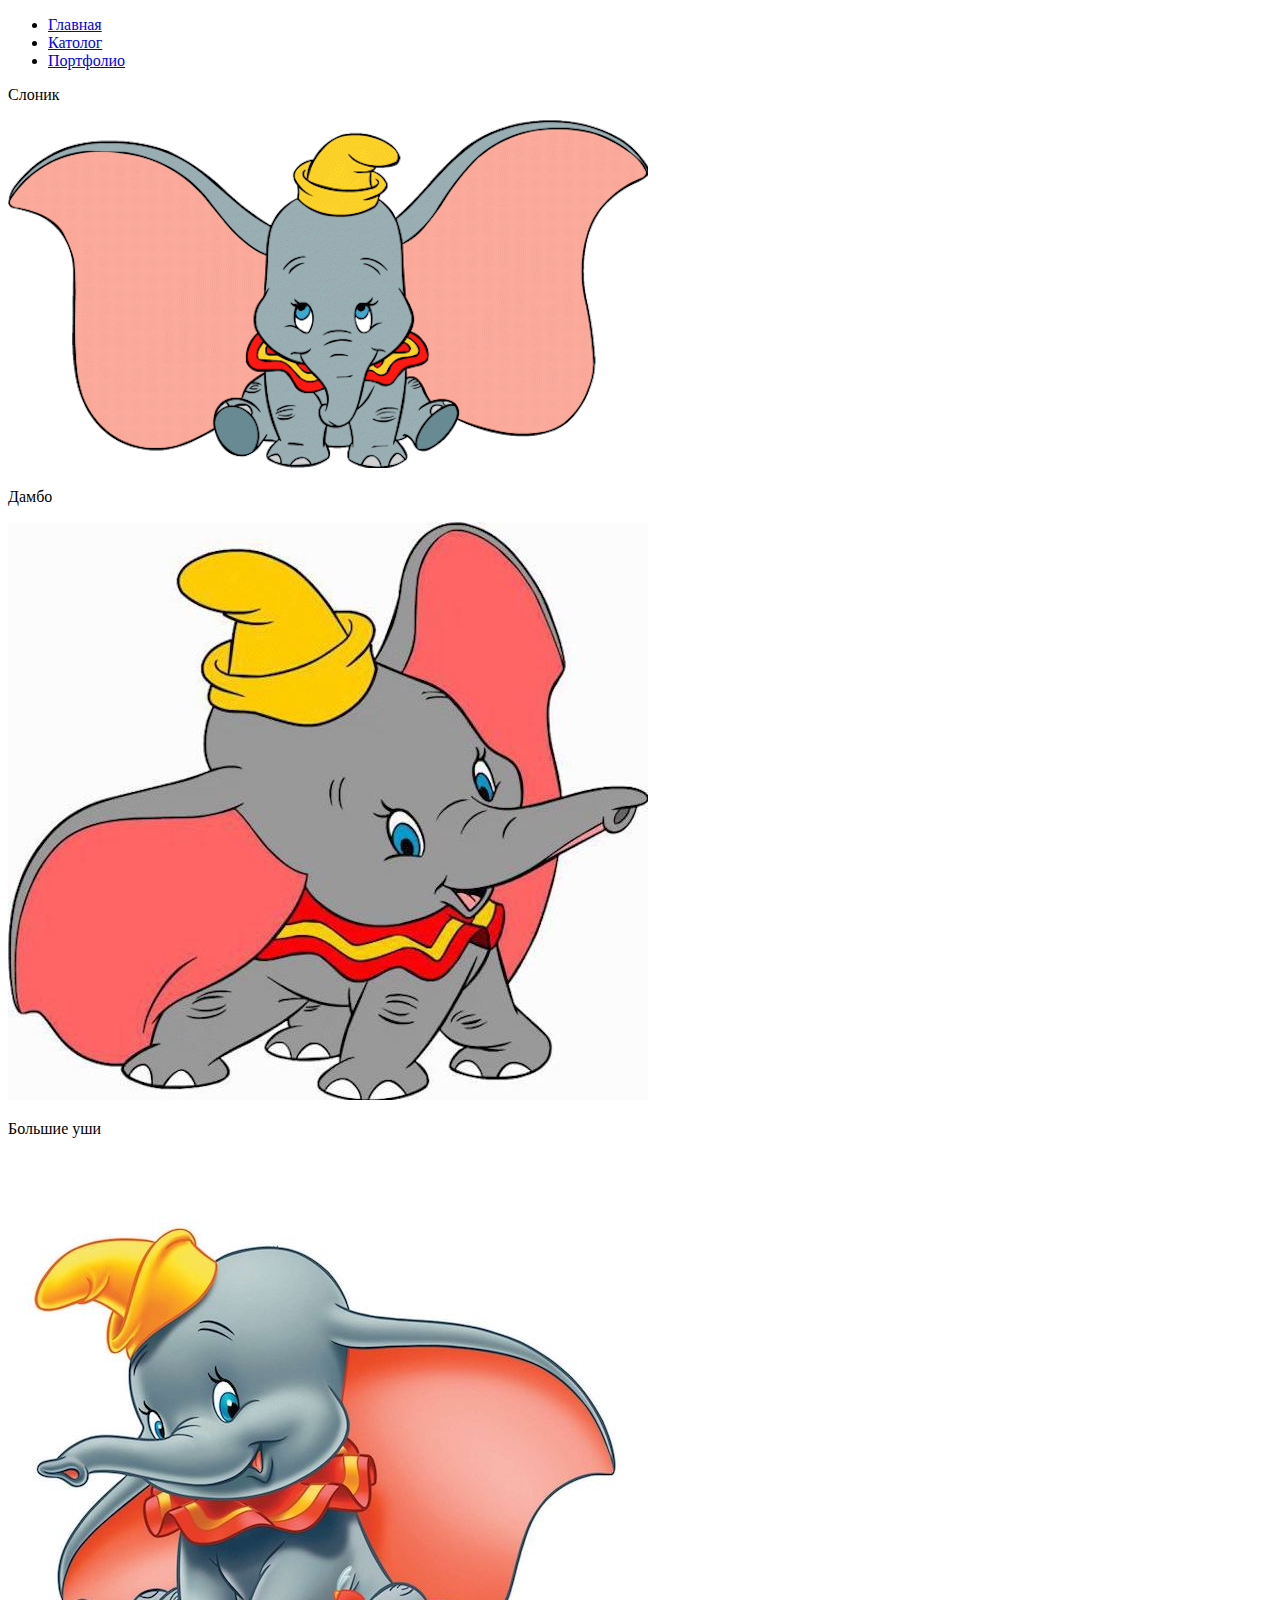
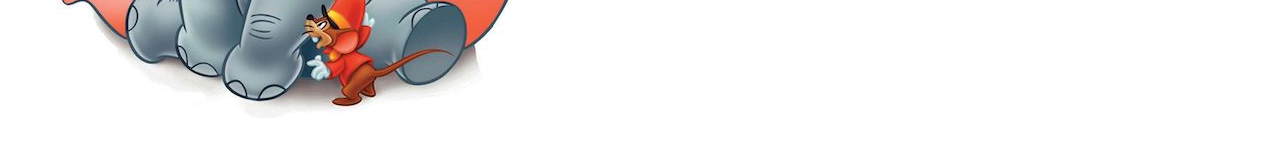
<file: 1/index.html>
<!DOCTYPE html>
<html lang="ru">
<head>
	<meta charset="UTF-8">
	<title>Shu-Главная</title>
</head>

<body>
	<header >
    <nav class="main-nav">
      <ul>
        <li><a href="index.html">Главная</a></li>
        <li><a href="catalog.html">Католог</a></li>
        <li><a href="portfolio.html">Портфолио</a></li>
      </ul>
    </nav>
	</header>

	<main>
	<div>
		<p>Слоник</p>
		<img src="img/1.jpg" alt="Дамбо" id="img1">
	</div>
	<div>
		<p>Дамбо</p>
		<img src="img/2.jpg" alt="Дамбо" id="img2">
	</div>
	<div>
		<p>Большие уши</p>
		<img src="img/3.jpg" alt="Дамбо" id="img3">
	</div>
	</main>

</body>
</html>
</file>
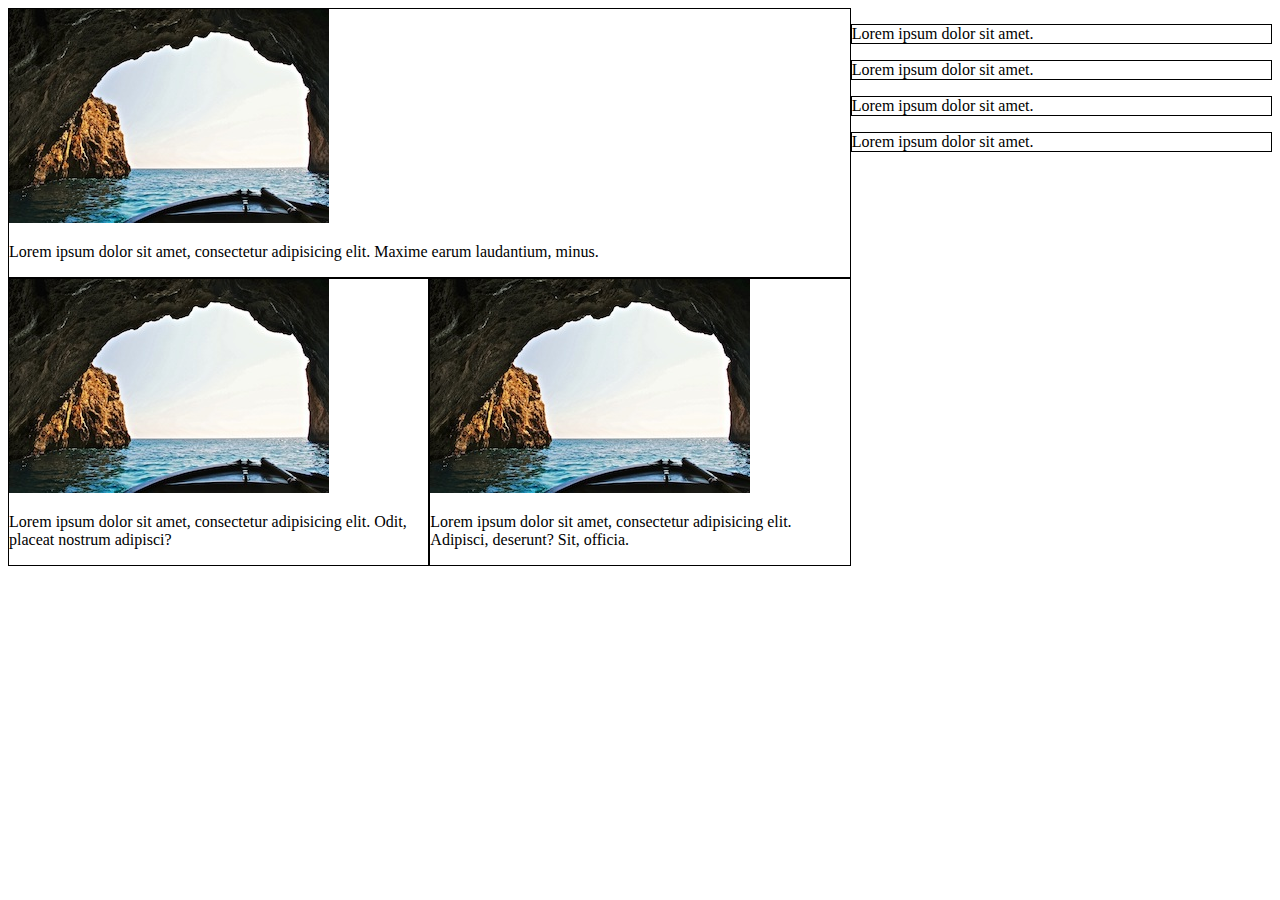
<file: 4/index.html>
<!DOCTYPE html>
<html lang="en">
<head>
	<meta charset="UTF-8">
	<title>Document</title>
	<link rel="stylesheet" href="css/style.css">
</head>
<body>
	<div class="flex">
		<div class="flex-2 flex-column">

			<div class="border">
				<img src="img/1.jpg">
				<p>Lorem ipsum dolor sit amet, consectetur adipisicing elit. Maxime earum laudantium, minus.</p>
			</div>

			<div class="flex">
				<div class="border flex-1">
					<img src="img/1.jpg">
					<p>Lorem ipsum dolor sit amet, consectetur adipisicing elit. Odit, placeat nostrum adipisci?</p>
				</div>
				<div class="border flex-1">
					<img src="img/1.jpg">
					<p>Lorem ipsum dolor sit amet, consectetur adipisicing elit. Adipisci, deserunt? Sit, officia.</p>
				</div>
			</div>

		</div>

		<div class="flex-1">
			<p class="border">Lorem ipsum dolor sit amet.</p>
			<p class="border">Lorem ipsum dolor sit amet.</p>
			<p class="border">Lorem ipsum dolor sit amet.</p>
			<p class="border">Lorem ipsum dolor sit amet.</p>
		</div>

	</div>

</body>
</html>
</file>
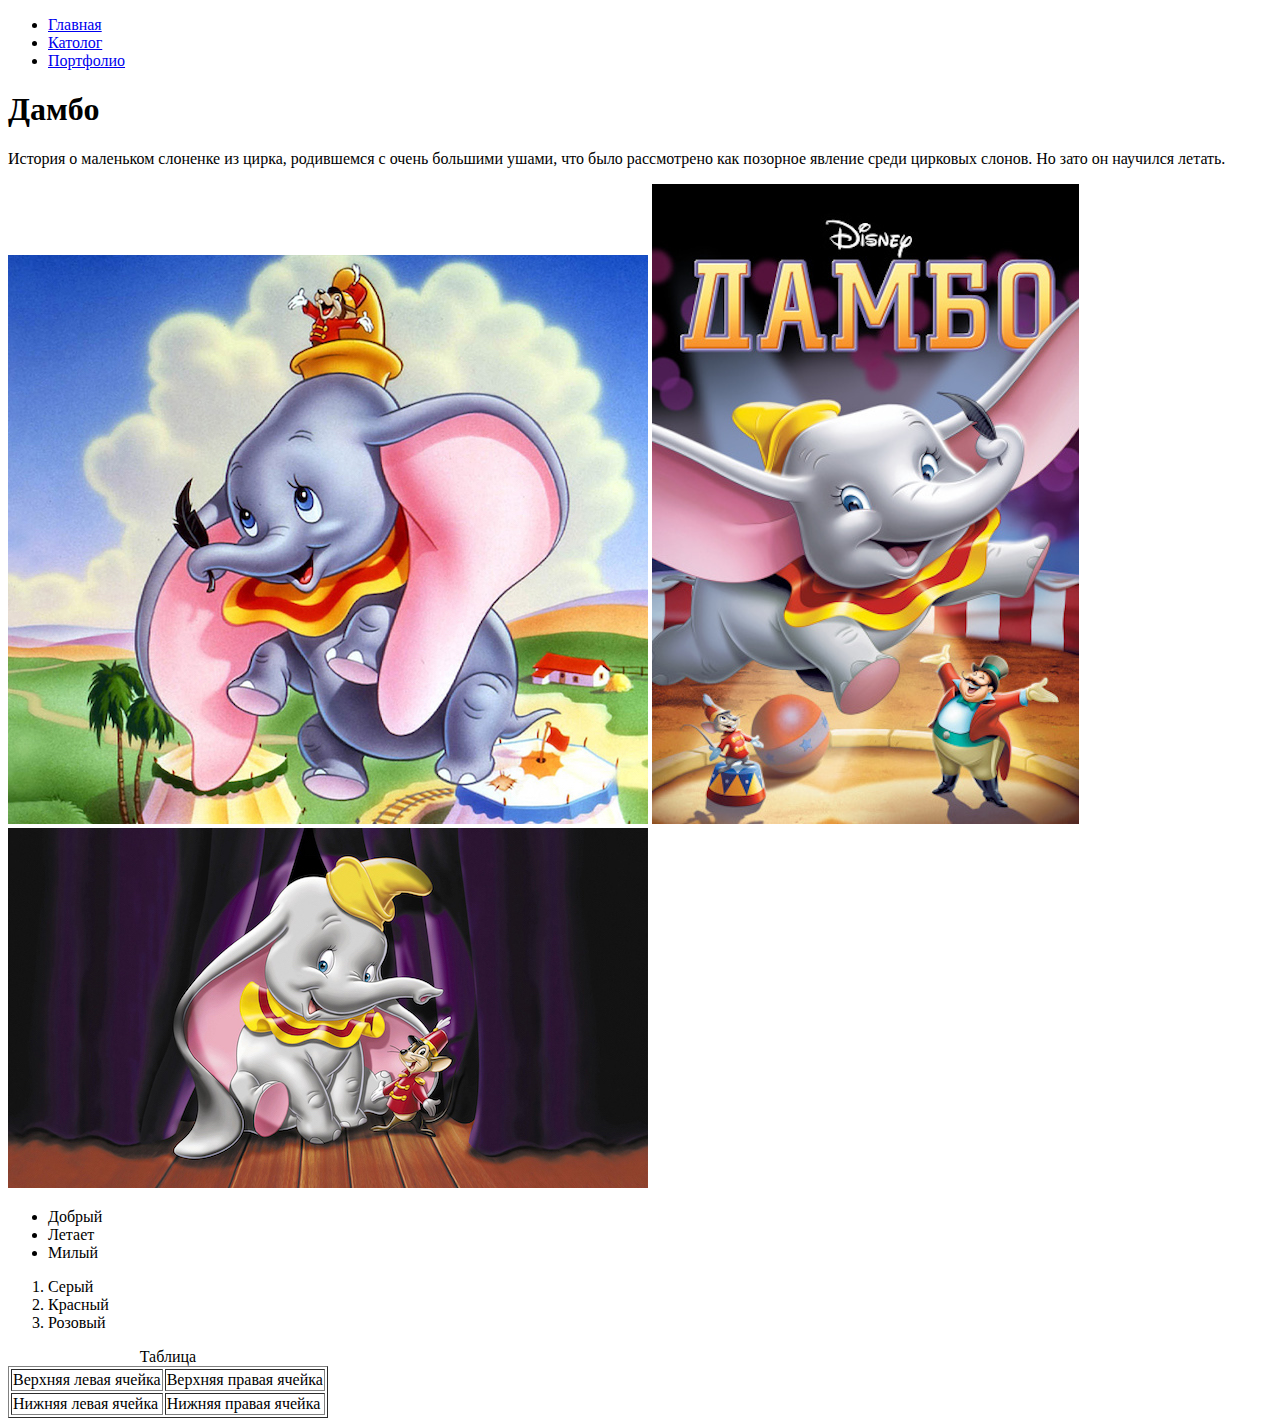
<file: 1/portfolio.html>
<!DOCTYPE html>
<html lang="ru">
<head>
	<meta charset="UTF-8">
	<title>Shu-Портфолио</title>
</head>

<body>
	<header >
    <nav class="main-nav">
      <ul>
        <li><a href="index.html">Главная</a></li>
        <li><a href="catalog.html">Католог</a></li>
        <li><a href="portfolio.html">Портфолио</a></li>
      </ul>
    </nav>
</header>

<main>

	<h1>Дамбо</h1>
	<p>История о маленьком слоненке из цирка, родившемся с очень большими ушами, что было рассмотрено как позорное явление среди цирковых слонов. Но зато он научился летать.</p>

	<img src="img/4.jpg" alt="Летающий слоник">
	<img src="img/5.jpg" alt="Афиша">
	<img src="img/6.jpg" alt="Слоник">

	<ul>
		<li>Добрый</li>
		<li>Летает</li>
		<li>Милый</li>
	</ul>
	<ol>
		<li>Серый</li>
		<li>Красный</li>
		<li>Розовый</li>
	</ol>
		
	<table border="1">
		<caption>Таблица</caption>
    	<tr>
        	<td>Верхняя левая ячейка</td>
        	<td>Верхняя правая ячейка</td>
    	</tr>
    	<tr>
        	<td>Нижняя левая ячейка</td>
        	<td>Нижняя правая ячейка</td>
    	</tr>
	</table>

</main>
</body>
</html>
</file>
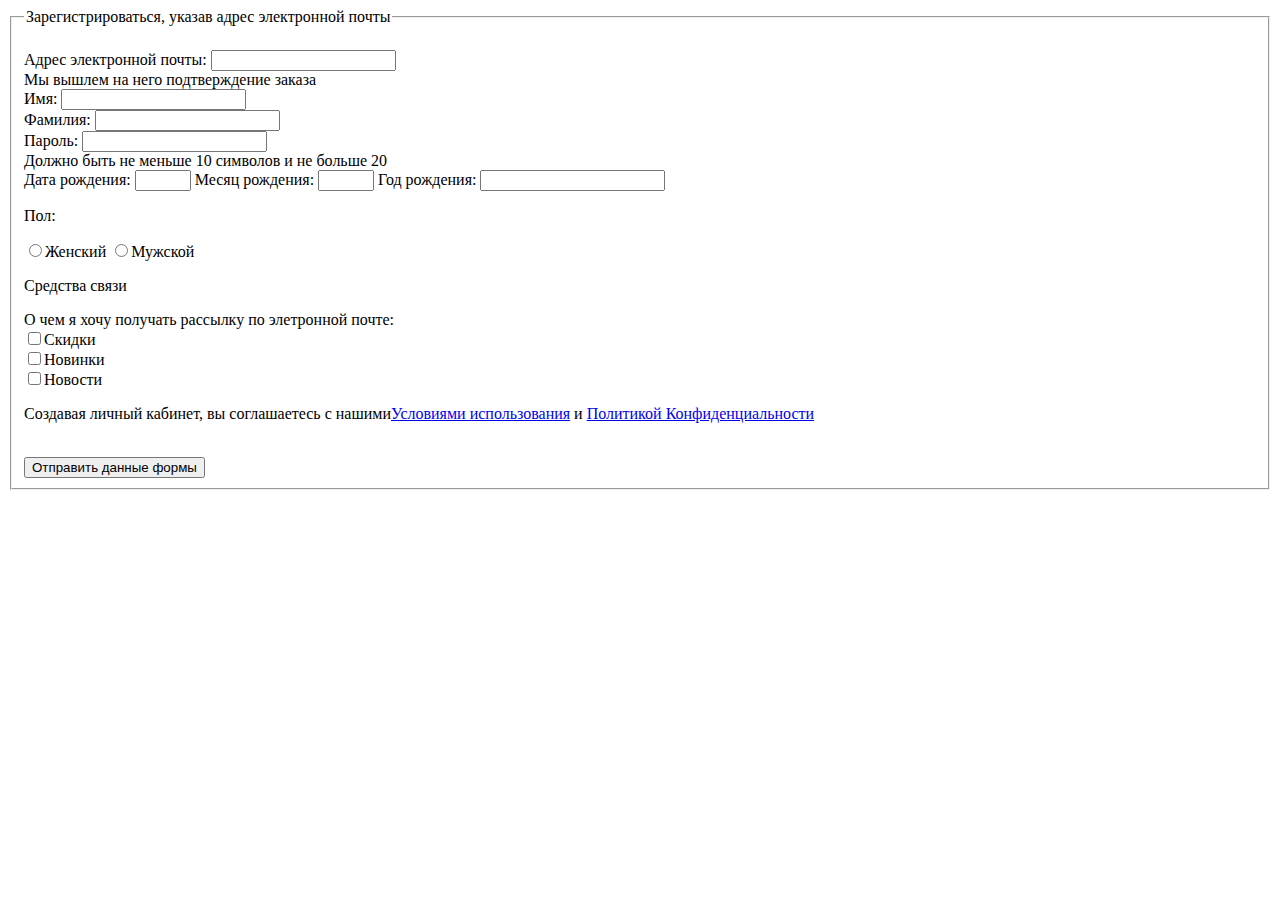
<file: 2/form.html>
<!DOCTYPE html>
<html lang="en">
<head>
	<meta charset="UTF-8">
	<title>Shu-Форма</title>
</head>

<body>

	<form action="#" method="post">
		<fieldset>
			<legend> Зарегистрироваться, указав адрес электронной почты
			</legend>
			<br>

			<label for="email">Адрес электронной почты:</label>
			<input required type="email" id="email">
			<br>

			<span>Мы вышлем на него подтверждение заказа</span>
			<br>

			<label for="firstname">Имя:</label>
			<input required type="text" id="firstname">
			<br>

			<label for="lastname">Фамилия:</label>
			<input required type="text" id="lastname">
			<br>

			<label for="password">Пароль:</label>
			<input required type="password" id="passwor" minlength="10" maxlength="20">
			<br>
			<span>Должно быть не меньше 10 символов и не больше 20</span>
			<br>

			<label for="date">Дата рождения:</label>
            <input required type="number" min="1" max="31" step="1" id="date">

            <label for="date">Месяц рождения:</label>
            <input required type="number" min="1" max="12" step="1" id="date">

            <label for="date">Год рождения:</label>
            <input required type="number" min="1940" step="1" id="date">

			<p>Пол:</p>
			<label><input name="answer" type="radio" id="answer">Женский</label>
        	<label><input name="answer" type="radio" id="answer">Мужской</label>
        	<br>

        	<p>Средства связи</p>
        	<span>О чем я хочу получать рассылку по элетронной почте:</span>
        	<br>
        	<label><input type="checkbox" name="answer1[]">Скидки</label>
        	<br>
        	<label><input type="checkbox" name="answer2[]">Новинки</label>
        	<br>
        	<label><input type="checkbox" name="answer3[]">Новости</label>
        	<br>

        	<p>Создавая личный кабинет, вы соглашаетесь с нашими<a href="#">Условиями использования</a> и <a href="#">Политикой Конфиденциальности</a></p>
			<br>

			<button type="submit">Отправить данные формы</button>

		</fieldset>
	</form>

	
</body>
</html>
</file>
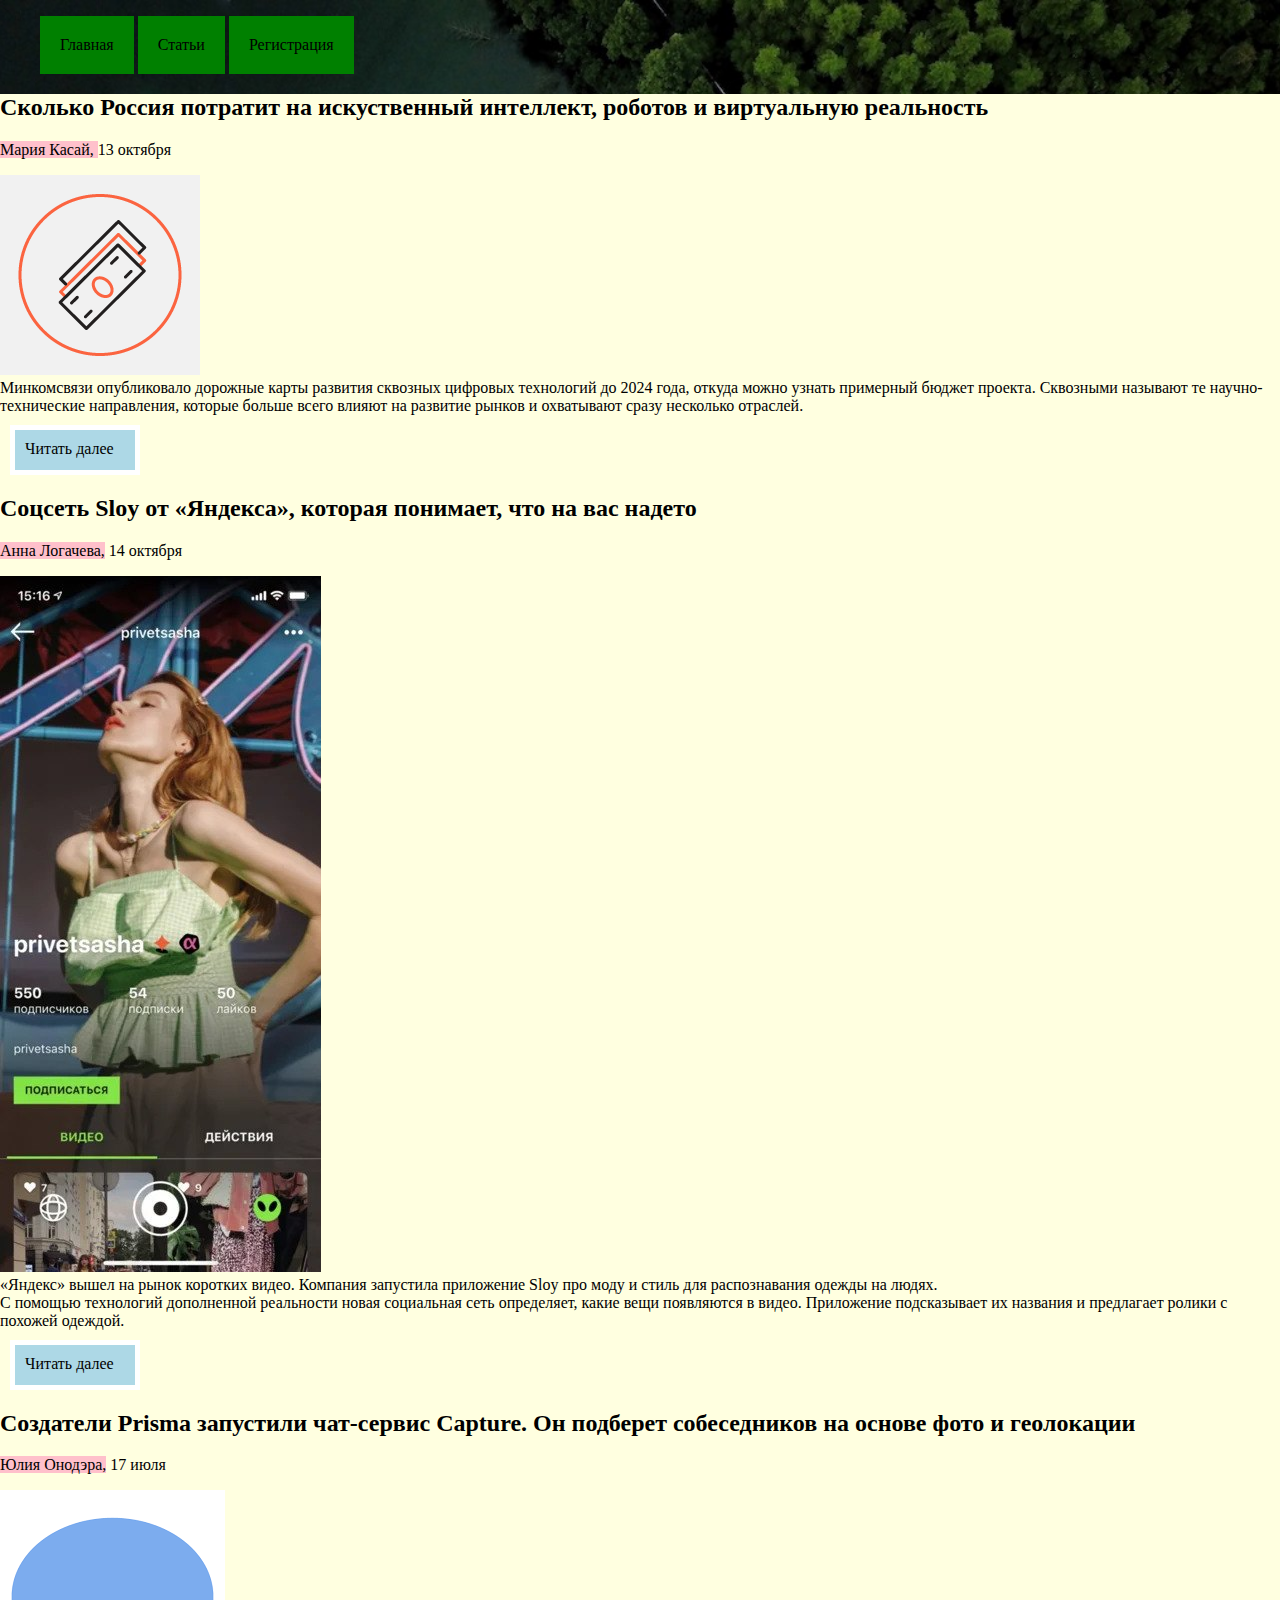
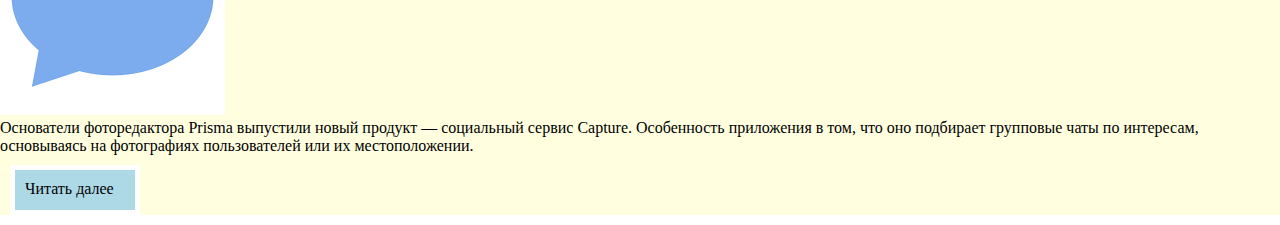
<file: 3/articles.html>
<!DOCTYPE html>
<html lang="ru">
<head>
	<meta charset="UTF-8">
	<title>Домашняя работа 3</title>
	<link rel="stylesheet" href="css/style.css">
</head>
<body>
	<header>
		<nav class="main-nav">
			<ul>
				<li><a href="index.html">Главная</a></li>
				<li><a href="articles.html">Статьи</a></li>
				<li><a href="form.html">Регистрация</a></li>
			</ul>
		</nav>
	</header>

	<main class="art">
		<section class="articles">
			<h2>Сколько Россия потратит на искуственный интеллект, роботов и виртуальную реальность</h2>
			<p><a class="avtor" href="https://www.the-village.ru/users/1497631/posts">Мария Касай, </a>13 октября</p>
			<img src="img/1.png" alt="картинка денежка">
			<article>Минкомсвязи опубликовало дорожные карты развития сквозных цифровых технологий до 2024 года, откуда можно узнать примерный бюджет проекта. Сквозными называют те научно-технические направления, которые больше всего влияют на развитие рынков и охватывают сразу несколько отраслей.</article>
			<a class="read" href="https://www.the-village.ru/village/business/news/364523-technological-russia">Читать далее</a>
		</section>

		<section class="articles">
			<h2>Соцсеть Sloy от «Яндекса», которая понимает, что на вас надето</h2>
			<p><a class="avtor" href="https://www.the-village.ru/users/1042595/posts">Анна Логачева,</a> 14 октября</p>
			<img src="img/2.jpg" alt="скриншот приложения">
			<article>«Яндекс» вышел на рынок коротких видео. Компания запустила приложение Sloy про моду и стиль для распознавания одежды на людях.
			<br>
			С помощью технологий дополненной реальности новая социальная сеть определяет, какие вещи появляются в видео. Приложение подсказывает их названия и предлагает ролики с похожей одеждой.</article>
			<a class="read" href="https://www.the-village.ru/village/weekend/wknd-news/364515-chto-na-vas-nadeto">Читать далее</a>
		</section>
		<section class="articles">
			<h2>Создатели Prisma запустили чат-сервис Capture. Он подберет собеседников на основе фото и геолокации</h2>
			<p><a class="avtor" href="https://www.the-village.ru/users/1488409/posts">Юлия Онодэра,</a> 17 июля</p>
			<img src="img/3.png" alt="облако сообщения">
			<article>Основатели фоторедактора Prisma выпустили новый продукт — социальный сервис Capture. Особенность приложения в том, что оно подбирает групповые чаты по интересам, основываясь на фотографиях пользователей или их местоположении.</article>
			<a class="read" href="https://www.the-village.ru/village/city/news-city/356685-chat-servis-capture?from=readmore">Читать далее</a>
		</section>
		
	</main>
	
</body>
</html>
</file>
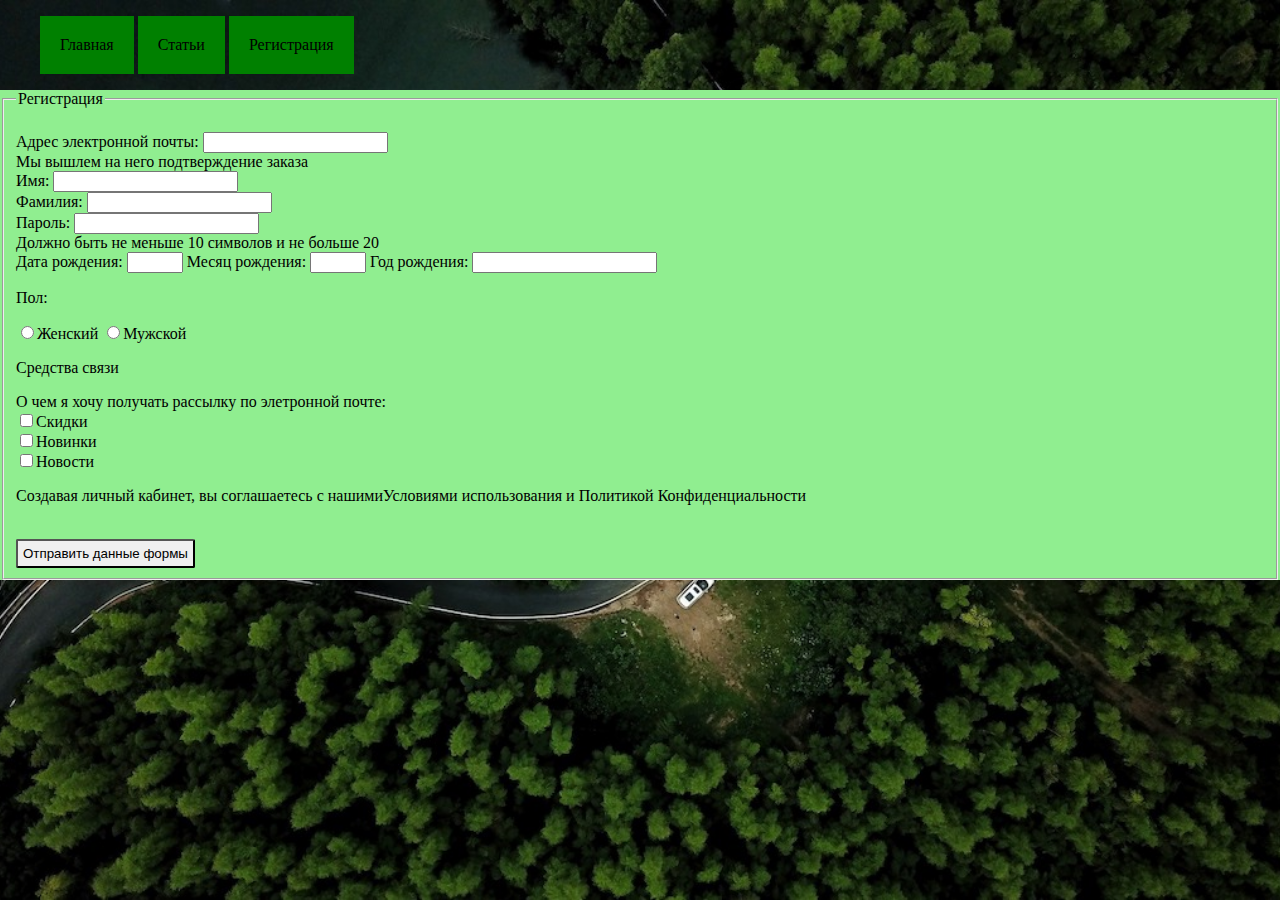
<file: 3/form.html>
<!DOCTYPE html>
<html lang="ru">
<head>
	<meta charset="UTF-8">
	<title>Домашняя работа 3</title>
	<link rel="stylesheet" href="css/style.css">
</head>
<body>
	<header>
		<nav class="main-nav">
			<ul>
				<li><a href="index.html">Главная</a></li>
				<li><a href="articles.html">Статьи</a></li>
				<li><a href="form.html">Регистрация</a></li>
			</ul>
		</nav>
	</header>

	<main>

	<form action="#" method="post" class="form">
		<fieldset>
			<legend> Регистрация</legend>
			<br>

			<label for="email">Адрес электронной почты:</label>
			<input required type="email" id="email">
			<br>

			<span>Мы вышлем на него подтверждение заказа</span>
			<br>

			<label for="firstname">Имя:</label>
			<input required type="firstname" id="firstname">
			<br>

			<label for="lastname">Фамилия:</label>
			<input required type="lastname" id="lastname">
			<br>

			<label for="password">Пароль:</label>
			<input required type="password" id="pwd" minlength="10" maxlength="20">
			<br>
			<span>Должно быть не меньше 10 символов и не больше 20</span>
			<br>

			<label for="date">Дата рождения:</label>
            <input required type="number" min="1" max="31" step="1">

            <label for="date">Месяц рождения:</label>
            <input required type="number" min="1" max="12" step="1">

            <label for="date">Год рождения:</label>
            <input required type="number" min="1940" step="1">

			<p>Пол:</p>
			<label><input name="answer" type="radio">Женский</label>
        	<label><input name="answer" type="radio">Мужской</label>
        	<br>

        	<p>Средства связи</p>
        	<span>О чем я хочу получать рассылку по элетронной почте:</span>
        	<br>
        	<label><input type="checkbox" name="answer1[]">Скидки</label>
        	<br>
        	<label><input type="checkbox" name="answer2[]">Новинки</label>
        	<br>
        	<label><input type="checkbox" name="answer3[]">Новости</label>
        	<br>

        	<p>Создавая личный кабинет, вы соглашаетесь с нашими<a href="#">Условиями использования</a> и <a href="#">Политикой Конфиденциальности</a></p>
			<br>

			<button class="form-button" type="submit">Отправить данные формы</button>

		</fieldset>
	</form>

	</main>
	
</body>
</html>
</file>
<file: 4/css/style.css>
@import url("flex.css");

 .border {
    border: 1px solid black;
}

.flex-column {
	display: flex;
	flex-direction: column;

}
</file>
<file: 3/css/style.css>
nav li {
	list-style-type: none;
	display: inline-block;
	padding: 20px;
	background: green;

}

a {
	text-decoration: none;
	color:black;
}

body {
	background-image: url("../img/fon.jpg");
	background-size: 100%;
	background-repeat: no-repeat; 
	background-position: center; 
	background-attachment: fixed; 
	background-size: cover;
	margin: 0;

}

.art {
	background: lightyellow;

}

.read {
	display: block;
  	width: 100px;
  	height: 20px;
  	background-color: lightblue;
  	margin: 10px;
  	padding: 10px;
  	border: 5px solid white;
  	color: black;

}

.avtor {
	background-color: pink;
	color: black;

}

.form {
	background: lightgreen;

}

.form-button {
	padding: 5px;
	border-radius: 2px;

}
</file>
